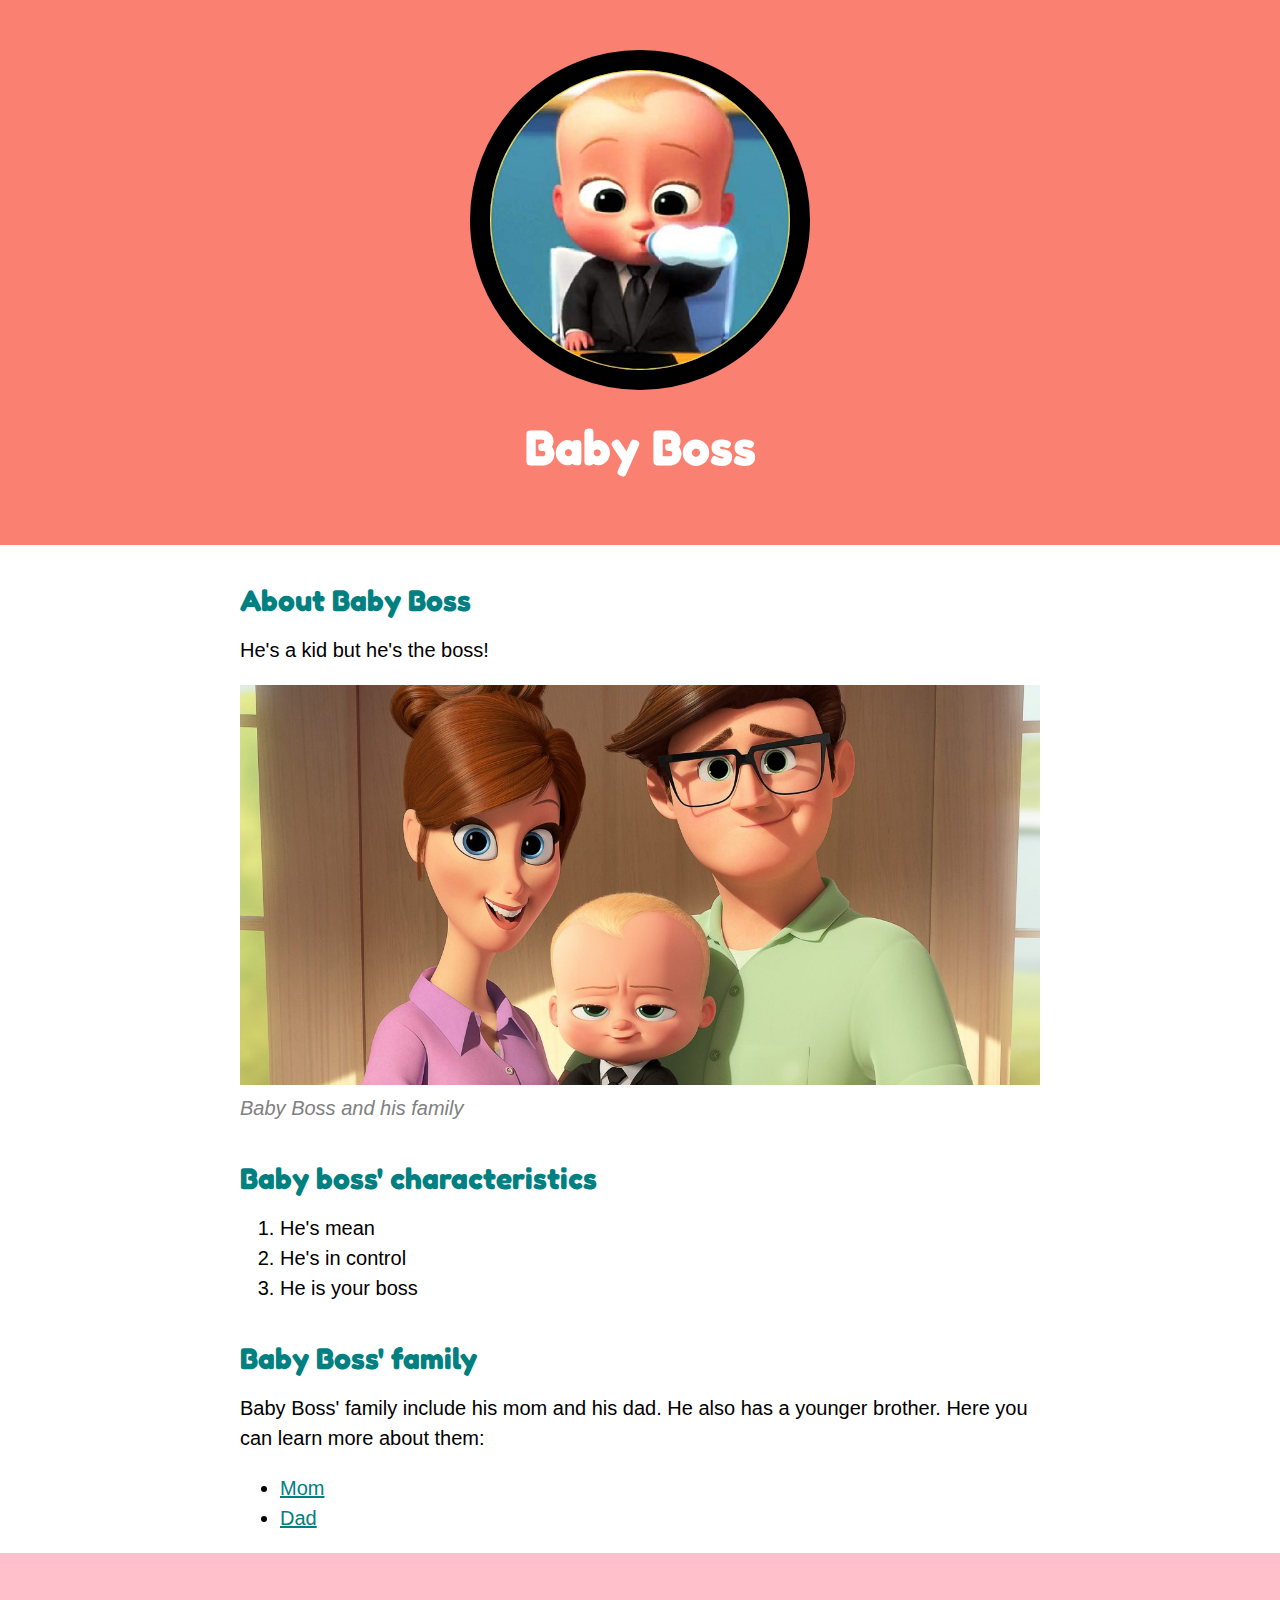
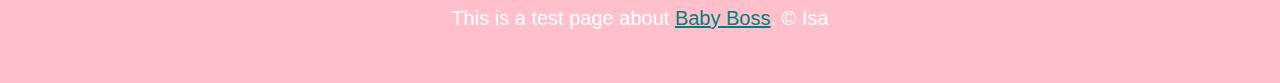
<file: index.html>
<!DOCTYPE html>
<html>
  <head>
    <title>Baby Boss</title>
    <link rel="icon" href="img/babyboss-avatar.jpeg">
    <link rel="preconnect" href="https://fonts.gstatic.com">
<link href="https://fonts.googleapis.com/css2?family=Fredoka+One&display=swap" rel="stylesheet">
    <link rel="stylesheet" href="css/hero.css">
  </head>
  <body>
    <!-- header element -->
    <header>
      <img src="img/babyboss-avatar.jpeg">
      <h1>Baby Boss</h1>
    </header>

    <!--main element -->
    <main>
      <h2>About Baby Boss</h2>
      <p>He's a kid but he's the boss!</p>
      <img src="img/babyboss-family.jpeg">
      <p class="caption">Baby Boss and his family</p>
      <h2>Baby boss' characteristics</h2>
      <ol>
        <li>He's mean</li>
        <li>He's in control</li>
        <li>He is your boss</li>
      </ol>
      <h2>Baby Boss' family</h2>
      <p>Baby Boss' family include his mom and his dad. He also has a younger brother. Here you can learn more about them:</p>
      <ul>
        <li><a href="https://dreamworks.fandom.com/wiki/Janice_Templeton#:~:text=Janice%20Templeton%20is%20mother%20of,Boss%20Baby%3A%20Back%20in%20Business." target="_blank">Mom</a></li>
        <li><a href="https://dreamworks.fandom.com/wiki/Ted_Templeton" target="_blank">Dad</a></li>
      </ul>
    </main>

    <!-- footer element -->
    <footer>
      <p>This is a test page about <a href="https://google.com" target="_blank">Baby Boss</a>. &copy; Isa</p>
    </footer>

  </body>
</html>
</file>
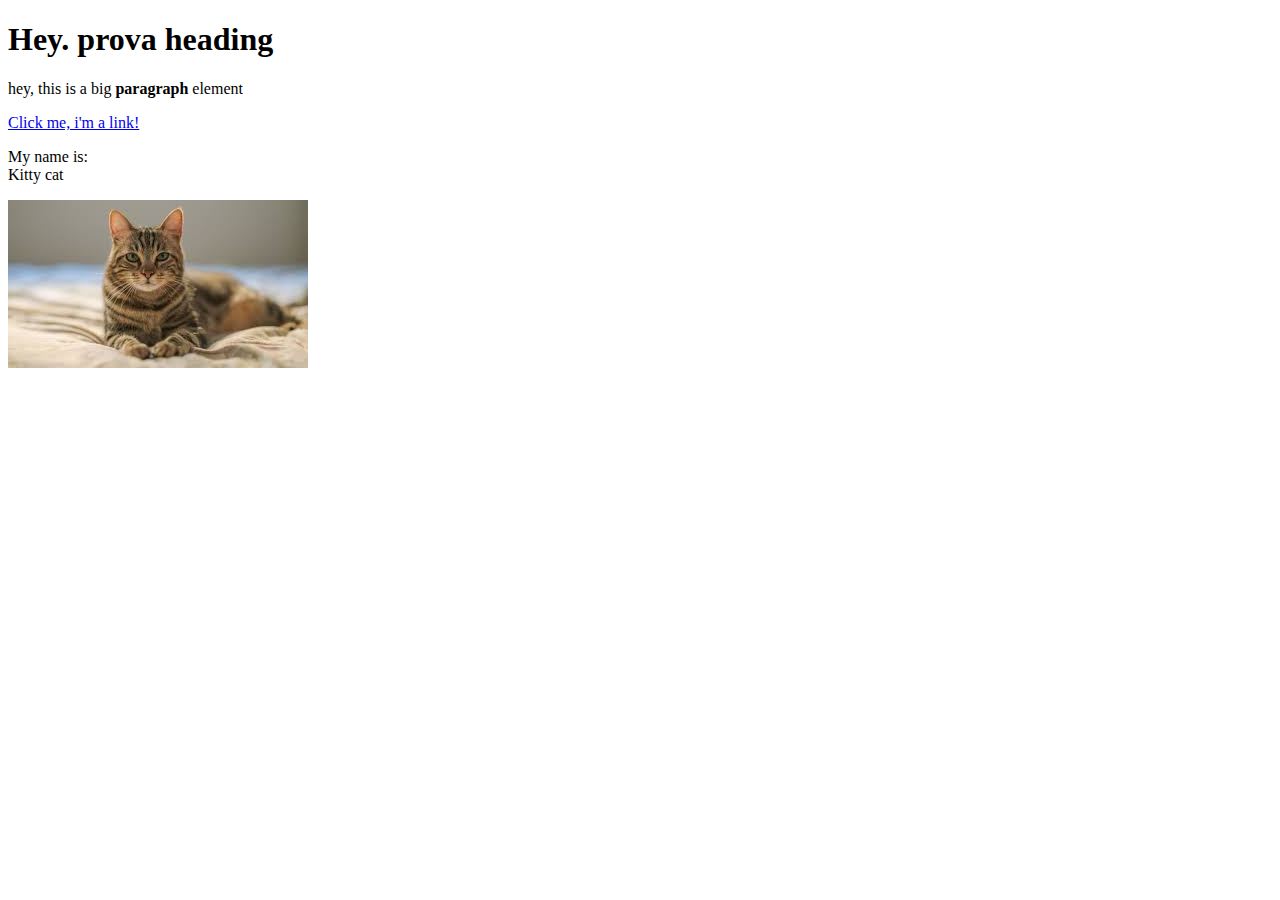
<file: test.html>
<!DOCTYPE html>
<html>
<head>
  <title>Test page</title>
</head>
<body>
  <h1>Hey. prova heading</h1>
  <p>hey, this is a big <b>paragraph</b> element</p>
  <a href="https://google.com" target="_blank" title="link">Click me, i'm a link!</a>
  <p>My name is:<br>
    Kitty cat</p>
  <img src="[data-uri]">
</body>
</html>
</file>
<file: css/hero.css>
body{
  margin: 0;
  font-family: 'Helvetica', 'Arial', sans-serif;
  font-size: 20px;
  line-height: 30px;
}

header{
  background-color: salmon;
  text-align: center;
  padding-top: 50px;
  padding-bottom: 50px;
}

h1, h2{
  font-family: 'Fredoka One', cursive;
}

header h1{
  color: white;
  font-size: 50px;
}

header img{
  border-radius: 170px;
  width: 300px;
  border: 20px solid black;
}

main{
  max-width: 800px;
  margin: 0 auto;
  padding: 0 20px;
}

main img{
  max-width: 100%;
}

h2{
  font-size: 30px;
  color: teal;
  margin: 40px 0 10px;
}

a{
  color: teal;
}
a:hover{
  color: pink;
  background-color: #483a94;
}

footer{
  background-color: pink;
  text-align: center;
  color: white;
  padding: 50px;
}

footer p{
  margin: 0;
}

footer a:hover{
  opacity: .5;
  background-color: transparent;
}

p.caption{
  color: grey;
  font-style: italic;
  margin-top: 0;
}
</file>
